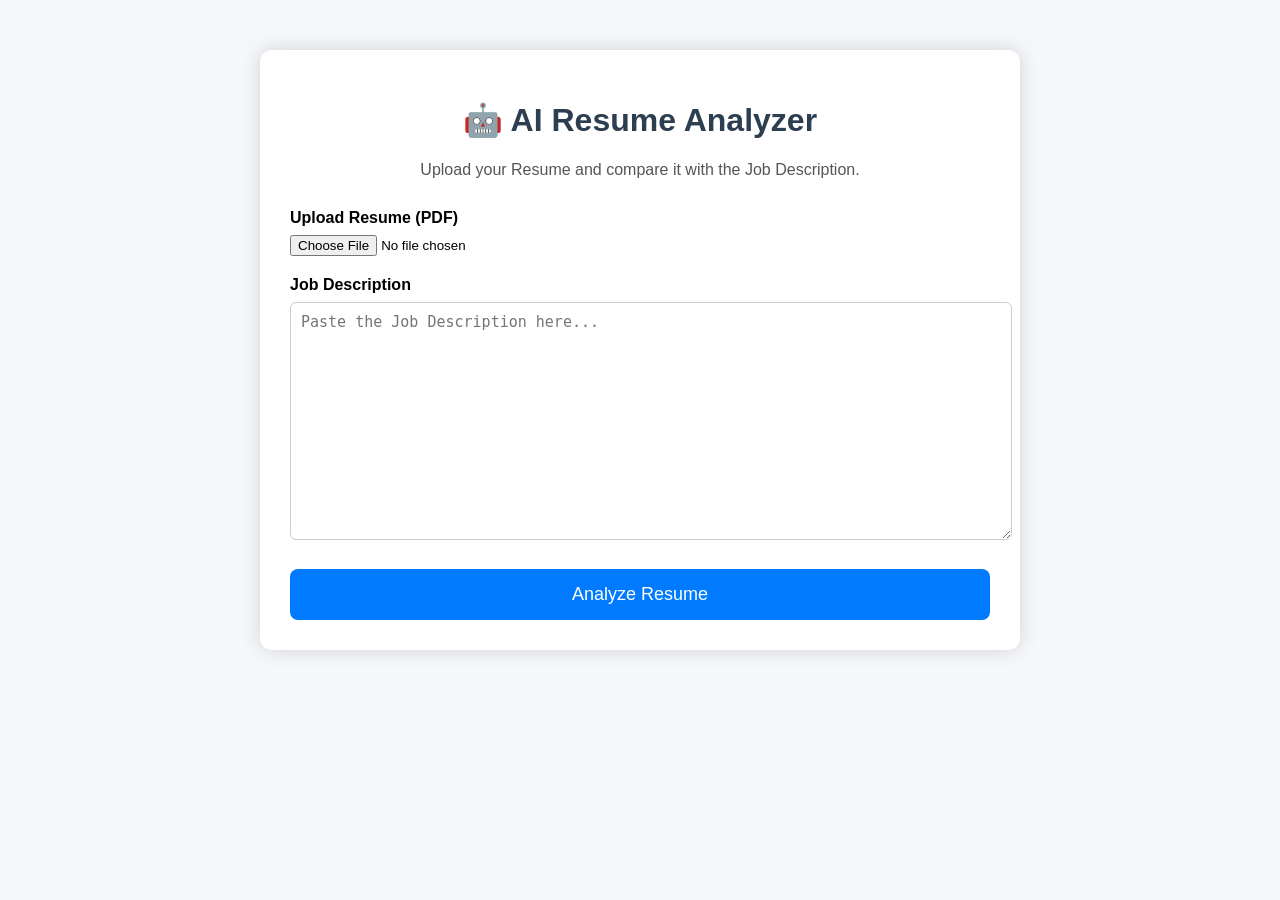
<file: templates/index.html>
<!DOCTYPE html>
<html lang="en">

<head>
    <meta charset="UTF-8">
    <meta name="viewport" content="width=device-width, initial-scale=1.0">

    <title>AI Resume Analyzer</title>

    <link rel="stylesheet" href="/static/css/style.css">
</head>

<body>

<div class="container">

    <h1>🤖 AI Resume Analyzer</h1>

    <p class="subtitle">
        Upload your Resume and compare it with the Job Description.
    </p>

    <form action="/analyze"
          method="post"
          enctype="multipart/form-data">

        <label>Upload Resume (PDF)</label>

        <input
            type="file"
            name="resume"
            accept=".pdf"
            required
        >

        <label>Job Description</label>

        <textarea
            name="job_description"
            rows="12"
            placeholder="Paste the Job Description here..."
            required
        ></textarea>

        <button type="submit">
            Analyze Resume
        </button>

    </form>

</div>

</body>
</html>
</file>
<file: static/css/style.css>
body{
    margin:0;
    padding:0;
    font-family:Arial,Helvetica,sans-serif;
    background:#f5f7fa;
}

.container{
    width:700px;
    margin:50px auto;
    background:white;
    padding:30px;
    border-radius:12px;
    box-shadow:0 0 20px rgba(0,0,0,0.15);
}

h1{
    text-align:center;
    color:#2c3e50;
}

.subtitle{
    text-align:center;
    color:#555;
    margin-bottom:30px;
}

label{
    display:block;
    margin-top:20px;
    margin-bottom:8px;
    font-weight:bold;
}

input[type="file"]{
    width:100%;
}

textarea{
    width:100%;
    padding:10px;
    font-size:15px;
    border-radius:6px;
    border:1px solid #ccc;
    resize:vertical;
}

button{
    width:100%;
    margin-top:25px;
    padding:15px;
    font-size:18px;
    border:none;
    border-radius:8px;
    background:#007bff;
    color:white;
    cursor:pointer;
}

button:hover{
    background:#0056b3;
}

hr{
    margin:30px 0;
}

ul{
    padding-left:20px;
}

li{
    margin:8px 0;
}
</file>
